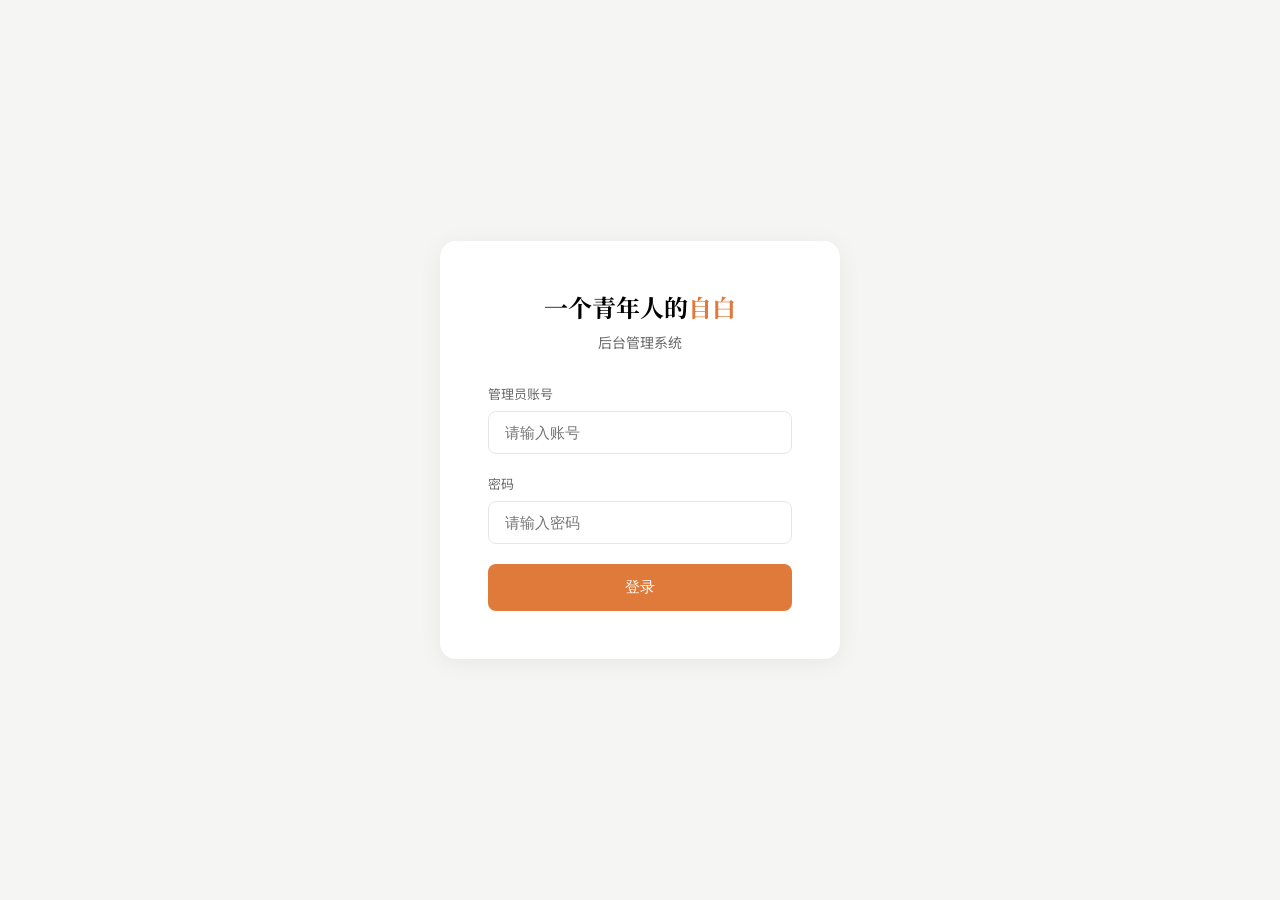
<file: admin-main.html>
<!DOCTYPE html>
<html lang="zh-CN">
<head>
    <meta charset="UTF-8">
    <meta name="viewport" content="width=device-width, initial-scale=1.0">
    <title>后台管理 - 一个青年人的自白</title>
    <link href="https://fonts.googleapis.com/css2?family=Noto+Serif+SC:wght@400;600;700&family=Noto+Sans+SC:wght@300;400;500&display=swap" rel="stylesheet">
    <link href="https://cdn.quilljs.com/1.3.7/quill.snow.css" rel="stylesheet">
    <style>
        :root {
            --color-bg: #F5F5F3;
            --color-card: #FFFFFF;
            --color-text: #2D2D2D;
            --color-text-secondary: #6B6B6B;
            --color-text-muted: #999;
            --color-accent: #E07A3A;
            --color-accent-light: #FDF4EE;
            --color-border: #E8E6E3;
            --color-success: #38A169;
            --color-error: #E53E3E;
            --shadow: 0 2px 8px rgba(0,0,0,0.04);
            --radius: 10px;
        }
        
        * { box-sizing: border-box; margin: 0; padding: 0; }
        
        body {
            font-family: 'Noto Sans SC', sans-serif;
            background: var(--color-bg);
            color: var(--color-text);
            min-height: 100vh;
        }
        
        /* 侧边栏 */
        .sidebar {
            position: fixed;
            left: 0;
            top: 0;
            bottom: 0;
            width: 240px;
            background: var(--color-card);
            border-right: 1px solid var(--color-border);
            padding: 24px 16px;
            display: flex;
            flex-direction: column;
        }
        
        .sidebar-logo {
            font-family: 'Noto Serif SC', serif;
            font-size: 18px;
            font-weight: 700;
            padding: 0 12px 24px;
            border-bottom: 1px solid var(--color-border);
            margin-bottom: 24px;
        }
        
        .sidebar-logo span { color: var(--color-accent); }
        
        .nav-item {
            display: flex;
            align-items: center;
            gap: 12px;
            padding: 12px 16px;
            font-size: 14px;
            color: var(--color-text-secondary);
            border-radius: 8px;
            cursor: pointer;
            transition: all 0.2s;
            margin-bottom: 4px;
        }
        
        .nav-item:hover {
            background: var(--color-bg);
            color: var(--color-text);
        }
        
        .nav-item.active {
            background: var(--color-accent-light);
            color: var(--color-accent);
            font-weight: 500;
        }
        
        .nav-item svg { width: 20px; height: 20px; }
        
        .sidebar-footer {
            margin-top: auto;
            padding-top: 24px;
            border-top: 1px solid var(--color-border);
        }
        
        /* 主内容区 */
        .main {
            margin-left: 240px;
            min-height: 100vh;
        }
        
        .header {
            background: var(--color-card);
            padding: 16px 32px;
            border-bottom: 1px solid var(--color-border);
            display: flex;
            align-items: center;
            justify-content: space-between;
        }
        
        .header-title { font-size: 16px; font-weight: 500; }
        
        .header-user {
            display: flex;
            align-items: center;
            gap: 12px;
        }
        
        .header-avatar {
            width: 36px;
            height: 36px;
            background: var(--color-accent-light);
            color: var(--color-accent);
            border-radius: 50%;
            display: flex;
            align-items: center;
            justify-content: center;
            font-weight: 600;
        }
        
        .logout-btn {
            padding: 8px 16px;
            font-size: 13px;
            color: var(--color-text-secondary);
            background: var(--color-bg);
            border: 1px solid var(--color-border);
            border-radius: 6px;
            cursor: pointer;
        }
        
        .logout-btn:hover {
            color: var(--color-error);
            border-color: var(--color-error);
        }
        
        .content { padding: 32px; }
        
        /* 面板 */
        .panel { display: none; }
        .panel.active { display: block; }
        
        .card {
            background: var(--color-card);
            border-radius: var(--radius);
            box-shadow: var(--shadow);
            padding: 24px;
            margin-bottom: 24px;
        }
        
        .card-title {
            font-size: 16px;
            font-weight: 600;
            margin-bottom: 20px;
            padding-bottom: 12px;
            border-bottom: 1px solid var(--color-border);
        }
        
        /* 表单 */
        .form-row {
            display: grid;
            grid-template-columns: repeat(auto-fit, minmax(250px, 1fr));
            gap: 16px;
            margin-bottom: 16px;
        }
        
        .form-group { margin-bottom: 16px; }
        
        .form-label {
            display: block;
            font-size: 13px;
            color: var(--color-text-secondary);
            margin-bottom: 6px;
        }
        
        .form-input, .form-select, .form-textarea {
            width: 100%;
            padding: 10px 14px;
            font-size: 14px;
            border: 1px solid var(--color-border);
            border-radius: 6px;
            background: var(--color-bg);
        }
        
        .form-input:focus, .form-select:focus, .form-textarea:focus {
            outline: none;
            border-color: var(--color-accent);
        }
        
        .btn {
            padding: 10px 20px;
            font-size: 14px;
            font-weight: 500;
            border-radius: 6px;
            cursor: pointer;
            transition: all 0.2s;
        }
        
        .btn-primary {
            background: var(--color-accent);
            color: white;
            border: none;
        }
        
        .btn-primary:hover { background: #c9682e; }
        
        .btn-outline {
            background: transparent;
            color: var(--color-text);
            border: 1px solid var(--color-border);
        }
        
        .btn-outline:hover { border-color: var(--color-accent); color: var(--color-accent); }
        
        .btn-danger {
            background: transparent;
            color: var(--color-error);
            border: 1px solid var(--color-error);
        }
        
        .btn-danger:hover { background: var(--color-error); color: white; }
        
        /* 上传按钮 */
        .upload-box {
            display: flex;
            align-items: center;
            gap: 12px;
        }
        
        .file-input {
            display: none;
        }
        
        .file-label {
            display: inline-flex;
            align-items: center;
            gap: 8px;
            padding: 10px 16px;
            background: var(--color-bg);
            border: 1px dashed var(--color-border);
            border-radius: 6px;
            cursor: pointer;
            font-size: 14px;
            color: var(--color-text-secondary);
            transition: all 0.2s;
        }
        
        .file-label:hover {
            border-color: var(--color-accent);
            color: var(--color-accent);
        }
        
        .file-name {
            font-size: 13px;
            color: var(--color-success);
        }
        
        .btn-loading {
            opacity: 0.7;
            cursor: not-allowed;
        }
        
        /* Quill 编辑器 */
        #editor { height: 300px; margin-bottom: 16px; }
        .ql-toolbar { border-radius: 6px 6px 0 0; }
        .ql-container { border-radius: 0 0 6px 6px; font-family: 'Noto Serif SC', serif; font-size: 15px; }
        
        /* 列表 */
        .item-list {
            display: flex;
            flex-direction: column;
            gap: 12px;
        }
        
        .item {
            display: flex;
            align-items: center;
            justify-content: space-between;
            padding: 16px;
            background: var(--color-bg);
            border-radius: 8px;
            transition: all 0.2s;
        }
        
        .item:hover { background: #EEECEA; }
        
        .item-info { flex: 1; }
        
        .item-title { font-weight: 500; margin-bottom: 4px; }
        
        .item-meta { font-size: 12px; color: var(--color-text-muted); }
        
        .item-actions { display: flex; gap: 8px; }
        
        .item-actions .btn {
            padding: 6px 12px;
            font-size: 12px;
        }
        
        /* 标签 */
        .tag {
            display: inline-block;
            padding: 4px 10px;
            font-size: 12px;
            background: var(--color-accent-light);
            color: var(--color-accent);
            border-radius: 4px;
            margin-right: 8px;
        }
        
        /* 空状态 */
        .empty-state {
            text-align: center;
            padding: 48px;
            color: var(--color-text-muted);
        }
        
        /* 消息提示 */
        .message {
            padding: 12px 16px;
            border-radius: 6px;
            margin-bottom: 16px;
            font-size: 14px;
        }
        
        .message.success { background: #C6F6D5; color: #276749; }
        .message.error { background: #FED7D7; color: #C53030; }
        
        /* 活动记录列表 */
        .activity-list {
            display: flex;
            flex-direction: column;
            gap: 12px;
        }
        .activity-item {
            display: flex;
            align-items: flex-start;
            gap: 12px;
            padding: 12px;
            background: #f8fafc;
            border-radius: 8px;
        }
        .activity-icon {
            width: 36px;
            height: 36px;
            border-radius: 50%;
            display: flex;
            align-items: center;
            justify-content: center;
            flex-shrink: 0;
        }
        .activity-icon svg { width: 18px; height: 18px; }
        .activity-icon.create { background: #C6F6D5; color: #276749; }
        .activity-icon.update { background: #FEFCBF; color: #744210; }
        .activity-icon.delete { background: #FED7D7; color: #C53030; }
        .activity-content { flex: 1; }
        .activity-title { font-size: 14px; color: var(--color-text); }
        .activity-time { font-size: 12px; color: var(--color-text-muted); margin-top: 4px; }
        
        /* 模态框 */
        .modal-overlay {
            position: fixed;
            top: 0; left: 0; right: 0; bottom: 0;
            background: rgba(0,0,0,0.5);
            display: none;
            align-items: center;
            justify-content: center;
            z-index: 1000;
        }
        
        .modal-overlay.active { display: flex; }
        
        .modal {
            background: var(--color-card);
            padding: 32px;
            border-radius: var(--radius);
            width: 90%;
            max-width: 500px;
        }
        
        .modal-title {
            font-size: 18px;
            font-weight: 600;
            margin-bottom: 20px;
        }
        
        .modal-actions {
            display: flex;
            gap: 12px;
            margin-top: 24px;
        }
        
        .modal-actions .btn { flex: 1; }
        
        /* 移动端适配 */
        @media (max-width: 768px) {
            .sidebar {
                position: relative;
                width: 100%;
                height: auto;
                flex-direction: row;
                flex-wrap: wrap;
                padding: 12px 16px;
                border-right: none;
                border-bottom: 1px solid var(--color-border);
            }
            
            .sidebar-logo {
                padding: 0;
                border-bottom: none;
                margin-bottom: 0;
                font-size: 16px;
            }
            
            nav {
                display: flex;
                flex-wrap: wrap;
                gap: 8px;
                flex: 1;
            }
            
            .nav-item {
                padding: 8px 12px;
                font-size: 12px;
                margin-bottom: 0;
            }
            
            .nav-item svg { display: none; }
            
            .sidebar-footer {
                margin-top: 0;
                padding-top: 0;
                border-top: none;
            }
            
            .logout-btn {
                padding: 6px 12px;
                font-size: 12px;
            }
            
            .main {
                margin-left: 0;
            }
            
            .header {
                padding: 12px 16px;
            }
            
            .header-title {
                font-size: 14px;
            }
            
            .content {
                padding: 16px;
            }
            
            .card {
                padding: 16px;
                margin-bottom: 16px;
            }
            
            .card-title {
                font-size: 14px;
                margin-bottom: 16px;
            }
            
            .form-row {
                grid-template-columns: 1fr;
                gap: 12px;
            }
            
            .form-group {
                margin-bottom: 12px;
            }
            
            .form-input, .form-select, .form-textarea {
                padding: 10px 12px;
                font-size: 14px;
            }
            
            .btn {
                padding: 10px 16px;
                font-size: 14px;
                width: 100%;
            }
            
            .upload-box {
                flex-direction: column;
            }
            
            .item {
                flex-direction: column;
                gap: 12px;
            }
            
            .item-info {
                width: 100%;
            }
            
            .item-actions {
                width: 100%;
                justify-content: flex-end;
            }
        }
    </style>
</head>
<body>
    <!-- 侧边栏 -->
    <aside class="sidebar">
        <div class="sidebar-logo">一个青年人的<span>自白</span></div>
        
        <nav>
            <div class="nav-item active" data-panel="articles">
                <svg viewBox="0 0 24 24" fill="none" stroke="currentColor" stroke-width="2"><path d="M14 2H6a2 2 0 0 0-2 2v16a2 2 0 0 0 2 2h12a2 2 0 0 0 2-2V8z"/><path d="M14 2v6h6"/><path d="M16 13H8M16 17H8M10 9H8"/></svg>
                文章管理
            </div>
            <div class="nav-item" data-panel="photos">
                <svg viewBox="0 0 24 24" fill="none" stroke="currentColor" stroke-width="2"><rect x="3" y="3" width="18" height="18" rx="2" ry="2"/><circle cx="8.5" cy="8.5" r="1.5"/><path d="M21 15l-5-5L5 21"/></svg>
                影像管理
            </div>
            <div class="nav-item" data-panel="music">
                <svg viewBox="0 0 24 24" fill="none" stroke="currentColor" stroke-width="2"><path d="M9 18V5l12-2v13"/><circle cx="6" cy="18" r="3"/><circle cx="18" cy="16" r="3"/></svg>
                音乐管理
            </div>
            <div class="nav-item" data-panel="settings">
                <svg viewBox="0 0 24 24" fill="none" stroke="currentColor" stroke-width="2"><circle cx="12" cy="12" r="3"/><path d="M19.4 15a1.65 1.65 0 0 0 .33 1.82l.06.06a2 2 0 0 1 0 2.83 2 2 0 0 1-2.83 0l-.06-.06a1.65 1.65 0 0 0-1.82-.33 1.65 1.65 0 0 0-1 1.51V21a2 2 0 0 1-2 2 2 2 0 0 1-2-2v-.09A1.65 1.65 0 0 0 9 19.4a1.65 1.65 0 0 0-1.82.33l-.06.06a2 2 0 0 1-2.83 0 2 2 0 0 1 0-2.83l.06-.06a1.65 1.65 0 0 0 .33-1.82 1.65 1.65 0 0 0-1.51-1H3a2 2 0 0 1-2-2 2 2 0 0 1 2-2h.09A1.65 1.65 0 0 0 4.6 9a1.65 1.65 0 0 0-.33-1.82l-.06-.06a2 2 0 0 1 0-2.83 2 2 0 0 1 2.83 0l.06.06a1.65 1.65 0 0 0 1.82.33H9a1.65 1.65 0 0 0 1-1.51V3a2 2 0 0 1 2-2 2 2 0 0 1 2 2v.09a1.65 1.65 0 0 0 1 1.51 1.65 1.65 0 0 0 1.82-.33l.06-.06a2 2 0 0 1 2.83 0 2 2 0 0 1 0 2.83l-.06.06a1.65 1.65 0 0 0-.33 1.82V9a1.65 1.65 0 0 0 1.51 1H21a2 2 0 0 1 2 2 2 2 0 0 1-2 2h-.09a1.65 1.65 0 0 0-1.51 1z"/></svg>
                网站配置
            </div>
            <div class="nav-item" data-panel="activity">
                <svg viewBox="0 0 24 24" fill="none" stroke="currentColor" stroke-width="2"><polyline points="22 12 18 12 15 21 9 3 6 12 2 12"/></svg>
                活动记录
            </div>
            <div class="nav-item" data-panel="account">
                <svg viewBox="0 0 24 24" fill="none" stroke="currentColor" stroke-width="2"><path d="M20 21v-2a4 4 0 0 0-4-4H8a4 4 0 0 0-4 4v2"/><circle cx="12" cy="7" r="4"/></svg>
                账户设置
            </div>
        </nav>
        
        <div class="sidebar-footer">
            <button class="logout-btn" onclick="logout()">退出登录</button>
        </div>
    </aside>
    
    <!-- 主内容 -->
    <main class="main">
        <header class="header">
            <h1 class="header-title" id="pageTitle">文章管理</h1>
            <div class="header-user">
                <div class="header-avatar" id="user-avatar">管</div>
                <button class="logout-btn" onclick="logout()">退出</button>
            </div>
        </header>
        
        <div class="content">
            <!-- 文章管理 -->
            <section id="panel-articles" class="panel active">
                <div class="card">
                    <h2 class="card-title">发布新文章</h2>
                    <form id="articleForm">
                        <div class="form-row">
                            <div class="form-group">
                                <label class="form-label">文章标题</label>
                                <input type="text" id="article-title" class="form-input" required>
                            </div>
                            <div class="form-group">
                                <label class="form-label">分类</label>
                                <select id="article-tag" class="form-select">
                                    <option value="随想">随想</option>
                                    <option value="洞察">洞察</option>
                                    <option value="书单">书单</option>
                                </select>
                            </div>
                        </div>
                        <div class="form-group">
                            <label class="form-label">封面图片</label>
                            <div class="upload-box">
                                <input type="file" id="article-cover-file" accept="image/*" class="file-input">
                                <label for="article-cover-file" class="file-label">
                                    <svg width="20" height="20" viewBox="0 0 24 24" fill="none" stroke="currentColor" stroke-width="2"><path d="M21 15v4a2 2 0 0 1-2 2H5a2 2 0 0 1-2-2v-4"/><polyline points="17 8 12 3 7 8"/><line x1="12" y1="3" x2="12" y2="15"/></svg>
                                    选择封面图片
                                </label>
                                <span id="article-cover-file-name" class="file-name"></span>
                            </div>
                        </div>
                        <div class="form-group">
                            <label class="form-label">或输入封面URL</label>
                            <input type="url" id="article-cover" class="form-input" placeholder="https://...">
                        </div>
                        <div class="form-group">
                            <label class="form-label">文章内容</label>
                            <div id="editor"></div>
                        </div>
                        <button type="submit" class="btn btn-primary">发布文章</button>
                    </form>
                </div>
                
                <div class="card">
                    <h2 class="card-title">文章列表</h2>
                    <div id="articlesList" class="item-list"></div>
                </div>
            </section>
            
            <!-- 编辑文章模态框 -->
            <div id="editModal" class="modal-overlay">
                <div class="modal">
                    <h3 class="modal-title">编辑文章</h3>
                    <form id="editForm">
                        <input type="hidden" id="edit-article-id">
                        <div class="form-group">
                            <label class="form-label">文章标题</label>
                            <input type="text" id="edit-article-title" class="form-input" required>
                        </div>
                        <div class="form-group">
                            <label class="form-label">分类</label>
                            <select id="edit-article-tag" class="form-select">
                                <option value="随想">随想</option>
                                <option value="洞察">洞察</option>
                                <option value="书单">书单</option>
                            </select>
                        </div>
                        <div class="form-group">
                            <label class="form-label">封面图片URL</label>
                            <input type="url" id="edit-article-cover" class="form-input" placeholder="https://...">
                        </div>
                        <div class="form-group">
                            <label class="form-label">文章内容</label>
                            <div id="edit-editor" style="height: 200px;"></div>
                        </div>
                        <div class="modal-actions">
                            <button type="button" class="btn" onclick="document.getElementById('editModal').classList.remove('active')">取消</button>
                            <button type="submit" class="btn btn-primary">保存修改</button>
                        </div>
                    </form>
                </div>
            </div>
            
            <!-- 影像管理 -->
            <section id="panel-photos" class="panel">
                <div class="card">
                    <h2 class="card-title">添加影像作品</h2>
                    <form id="photoForm">
                        <div class="form-row">
                            <div class="form-group">
                                <label class="form-label">作品标题</label>
                                <input type="text" id="photo-title" class="form-input" required>
                            </div>
                            <div class="form-group">
                                <label class="form-label">分类</label>
                                <select id="photo-category" class="form-select">
                                    <option value="摄影">摄影</option>
                                    <option value="视频">视频</option>
                                    <option value="短片">短片</option>
                                </select>
                            </div>
                        </div>
                        <div class="form-group">
                            <label class="form-label">上传图片</label>
                            <div class="upload-box">
                                <input type="file" id="photo-file" accept="image/*" class="file-input">
                                <label for="photo-file" class="file-label">
                                    <svg width="20" height="20" viewBox="0 0 24 24" fill="none" stroke="currentColor" stroke-width="2"><path d="M21 15v4a2 2 0 0 1-2 2H5a2 2 0 0 1-2-2v-4"/><polyline points="17 8 12 3 7 8"/><line x1="12" y1="3" x2="12" y2="15"/></svg>
                                    选择图片文件
                                </label>
                                <span id="photo-file-name" class="file-name"></span>
                            </div>
                        </div>
                        <div class="form-group">
                            <label class="form-label">或输入图片URL</label>
                            <input type="url" id="photo-url" class="form-input" placeholder="https://...">
                        </div>
                        <div class="form-group">
                            <label class="form-label">描述</label>
                            <input type="text" id="photo-desc" class="form-input">
                        </div>
                        <button type="submit" class="btn btn-primary" id="photo-submit-btn">添加作品</button>
                    </form>
                </div>
                
                <div class="card">
                    <h2 class="card-title">影像列表</h2>
                    <div id="photosList" class="item-list"></div>
                </div>
            </section>
            
            <!-- 音乐管理 -->
            <section id="panel-music" class="panel">
                <div class="card">
                    <h2 class="card-title">添加音乐</h2>
                    <form id="musicForm">
                        <div class="form-row">
                            <div class="form-group">
                                <label class="form-label">歌曲名称</label>
                                <input type="text" id="music-title" class="form-input" required>
                            </div>
                            <div class="form-group">
                                <label class="form-label">歌手/艺术家</label>
                                <input type="text" id="music-artist" class="form-input">
                            </div>
                        </div>
                        <div class="form-row">
                            <div class="form-group">
                                <label class="form-label">分类</label>
                                <select id="music-type" class="form-select">
                                    <option value="recent">最近在听</option>
                                    <option value="favorite">推荐歌单</option>
                                    <option value="creation">我的创作</option>
                                </select>
                            </div>
                            <div class="form-group">
                                <label class="form-label">时长（如 3:42）</label>
                                <input type="text" id="music-duration" class="form-input" placeholder="3:42">
                            </div>
                        </div>
                        <div class="form-group">
                            <label class="form-label">描述（仅用于"我的创作"）</label>
                            <input type="text" id="music-desc" class="form-input" placeholder="简要描述...">
                        </div>
                        <div class="form-group">
                            <label class="form-label">标签（仅用于"我的创作"，如 AI/原创）</label>
                            <input type="text" id="music-tag" class="form-input" placeholder="AI">
                        </div>
                        <div class="form-group">
                            <label class="form-label">上传音频文件</label>
                            <div class="upload-box">
                                <input type="file" id="music-file" accept="audio/*" class="file-input">
                                <label for="music-file" class="file-label">
                                    <svg width="20" height="20" viewBox="0 0 24 24" fill="none" stroke="currentColor" stroke-width="2"><path d="M21 15v4a2 2 0 0 1-2 2H5a2 2 0 0 1-2-2v-4"/><polyline points="17 8 12 3 7 8"/><line x1="12" y1="3" x2="12" y2="15"/></svg>
                                    选择音频文件
                                </label>
                                <span id="music-file-name" class="file-name"></span>
                            </div>
                        </div>
                        <div class="form-group">
                            <label class="form-label">或输入音频URL</label>
                            <input type="url" id="music-url" class="form-input" placeholder="https://...">
                        </div>
                        <div class="form-group">
                            <label class="form-label">歌词（LRC格式，选填）</label>
                            <textarea id="music-lyrics" class="form-input" rows="6" placeholder="[00:00] 第一句歌词&#10;[00:05] 第二句歌词&#10;支持LRC格式歌词文件粘贴"></textarea>
                            <small style="color: var(--color-text-muted); font-size: 12px;">支持LRC格式，如：[00:00] 歌词内容</small>
                        </div>
                        <div class="form-group">
                            <label class="form-label">封面图片URL（选填）</label>
                            <input type="url" id="music-cover" class="form-input" placeholder="https://...">
                        </div>
                        <button type="submit" class="btn btn-primary" id="music-submit-btn">添加音乐</button>
                    </form>
                </div>
                
                <div class="card">
                    <h2 class="card-title">音乐列表</h2>
                    <div id="musicList" class="item-list"></div>
                </div>
            </section>
            
            <!-- 编辑音乐模态框 -->
            <div id="editMusicModal" class="modal-overlay">
                <div class="modal">
                    <h3 class="modal-title">编辑音乐</h3>
                    <form id="editMusicForm">
                        <input type="hidden" id="edit-music-id">
                        <div class="form-group">
                            <label class="form-label">歌曲标题</label>
                            <input type="text" id="edit-music-title" class="form-input" required>
                        </div>
                        <div class="form-group">
                            <label class="form-label">艺术家</label>
                            <input type="text" id="edit-music-artist" class="form-input">
                        </div>
                        <div class="form-group">
                            <label class="form-label">类型</label>
                            <select id="edit-music-type" class="form-select">
                                <option value="recent">最近在听</option>
                                <option value="favorite">推荐歌单</option>
                                <option value="creation">我的创作</option>
                            </select>
                        </div>
                        <div class="form-row">
                            <div class="form-group">
                                <label class="form-label">时长（秒）</label>
                                <input type="number" id="edit-music-duration" class="form-input" placeholder="180">
                            </div>
                            <div class="form-group">
                                <label class="form-label">标签（如 AI）</label>
                                <input type="text" id="edit-music-tag" class="form-input">
                            </div>
                        </div>
                        <div class="form-group">
                            <label class="form-label">音频URL</label>
                            <input type="url" id="edit-music-url" class="form-input" placeholder="https://...">
                        </div>
                        <div class="form-group">
                            <label class="form-label">描述</label>
                            <input type="text" id="edit-music-desc" class="form-input">
                        </div>
                        <div class="form-group">
                            <label class="form-label">歌词（LRC格式）</label>
                            <textarea id="edit-music-lyrics" class="form-input" rows="4" placeholder="[00:00] 第一句歌词"></textarea>
                        </div>
                        <div class="form-group">
                            <label class="form-label">封面图片URL</label>
                            <input type="url" id="edit-music-cover" class="form-input" placeholder="https://...">
                        </div>
                        <div class="modal-actions">
                            <button type="button" class="btn" onclick="document.getElementById('editMusicModal').classList.remove('active')">取消</button>
                            <button type="submit" class="btn btn-primary">保存修改</button>
                        </div>
                    </form>
                </div>
            </div>
            
            <!-- 网站配置 -->
            <section id="panel-settings" class="panel">
                <div class="card">
                    <h2 class="card-title">封面配置</h2>
                    <form id="settingsForm">
                        <div class="form-row">
                            <div class="form-group">
                                <label class="form-label">网站标题</label>
                                <input type="text" id="cfg-site_title" class="form-input" placeholder="一个青年人的自白">
                            </div>
                            <div class="form-group">
                                <label class="form-label">英文副标题</label>
                                <input type="text" id="cfg-site_subtitle" class="form-input" placeholder="Confessions of a Young Soul">
                            </div>
                        </div>
                        <div class="form-row">
                            <div class="form-group">
                                <label class="form-label">封面期号</label>
                                <input type="text" id="cfg-cover_issue" class="form-input" placeholder="Vol. 01">
                            </div>
                            <div class="form-group">
                                <label class="form-label">封面日期</label>
                                <input type="text" id="cfg-cover_date" class="form-input" placeholder="2024 · 春">
                            </div>
                        </div>
                        <div class="form-group">
                            <label class="form-label">目录标签</label>
                            <input type="text" id="cfg-toc_label" class="form-input" placeholder="目录 Contents">
                        </div>
                        <div class="form-group">
                            <label class="form-label">封面描述</label>
                            <textarea id="cfg-cover_description" class="form-textarea" rows="3" placeholder="用文字记录成长，用影像捕捉瞬间..."></textarea>
                        </div>
                        <div class="form-group">
                            <label class="form-label">封面引言</label>
                            <input type="text" id="cfg-cover_quote" class="form-input" placeholder="不迎合，不妥协，只为真诚表达。">
                        </div>
                    </form>
                </div>

                <div class="card">
                    <h2 class="card-title">板块配置</h2>
                    <div class="form-group">
                        <label class="form-label">文字板块引导语</label>
                        <textarea id="cfg-writing_intro" class="form-textarea" rows="2" placeholder=""写作是灵魂的呼吸...""></textarea>
                    </div>
                    <div class="form-group">
                        <label class="form-label">影像板块引导语</label>
                        <textarea id="cfg-visual_intro" class="form-textarea" rows="2" placeholder=""用镜头捕捉瞬间...""></textarea>
                    </div>
                    <div class="form-group">
                        <label class="form-label">音乐板块引导语</label>
                        <textarea id="cfg-music_intro" class="form-textarea" rows="2" placeholder=""在旋律中寻找共鸣...""></textarea>
                    </div>
                </div>

                <div class="card">
                    <h2 class="card-title">关于页面配置</h2>
                    <div class="form-group">
                        <label class="form-label">关于页面标题</label>
                        <input type="text" id="cfg-about_intro_title" class="form-input" placeholder="关于我">
                    </div>
                    <div class="form-group">
                        <label class="form-label">关于页面正文</label>
                        <textarea id="cfg-about_intro_text" class="form-textarea" rows="4" placeholder="一个普通又不普通的青年人..."></textarea>
                    </div>
                </div>

                <div class="card">
                    <h2 class="card-title">页脚配置</h2>
                    <div class="form-group">
                        <label class="form-label">页脚Logo文字</label>
                        <input type="text" id="cfg-footer_text" class="form-input" placeholder="青年人的自白">
                    </div>
                    <div class="form-group">
                        <label class="form-label">页脚版权信息</label>
                        <input type="text" id="cfg-footer_copyright" class="form-input" placeholder="© 2024">
                    </div>
                </div>

                <button type="submit" class="btn btn-primary" style="margin-top: 16px;">保存所有配置</button>
            </section>
            
            <!-- 活动记录 -->
            <section id="panel-activity" class="panel">
                <div class="card">
                    <h2 class="card-title">最近活动</h2>
                    <div id="activityList" class="activity-list"></div>
                </div>
            </section>
            
            <!-- 账户设置 -->
            <section id="panel-account" class="panel">
                <div class="card">
                    <h2 class="card-title">修改密码</h2>
                    <form id="accountForm">
                        <div class="form-group">
                            <label class="form-label">新密码</label>
                            <input type="password" id="new-password" class="form-input">
                        </div>
                        <div class="form-group">
                            <label class="form-label">确认新密码</label>
                            <input type="password" id="confirm-password" class="form-input">
                        </div>
                        <button type="submit" class="btn btn-primary">修改密码</button>
                    </form>
                </div>
            </section>
        </div>
    </main>
    
    <script src="https://cdn.quilljs.com/1.3.7/quill.min.js"></script>
    <script src="admin-app.js"></script>
</body>
</html>
</file>
